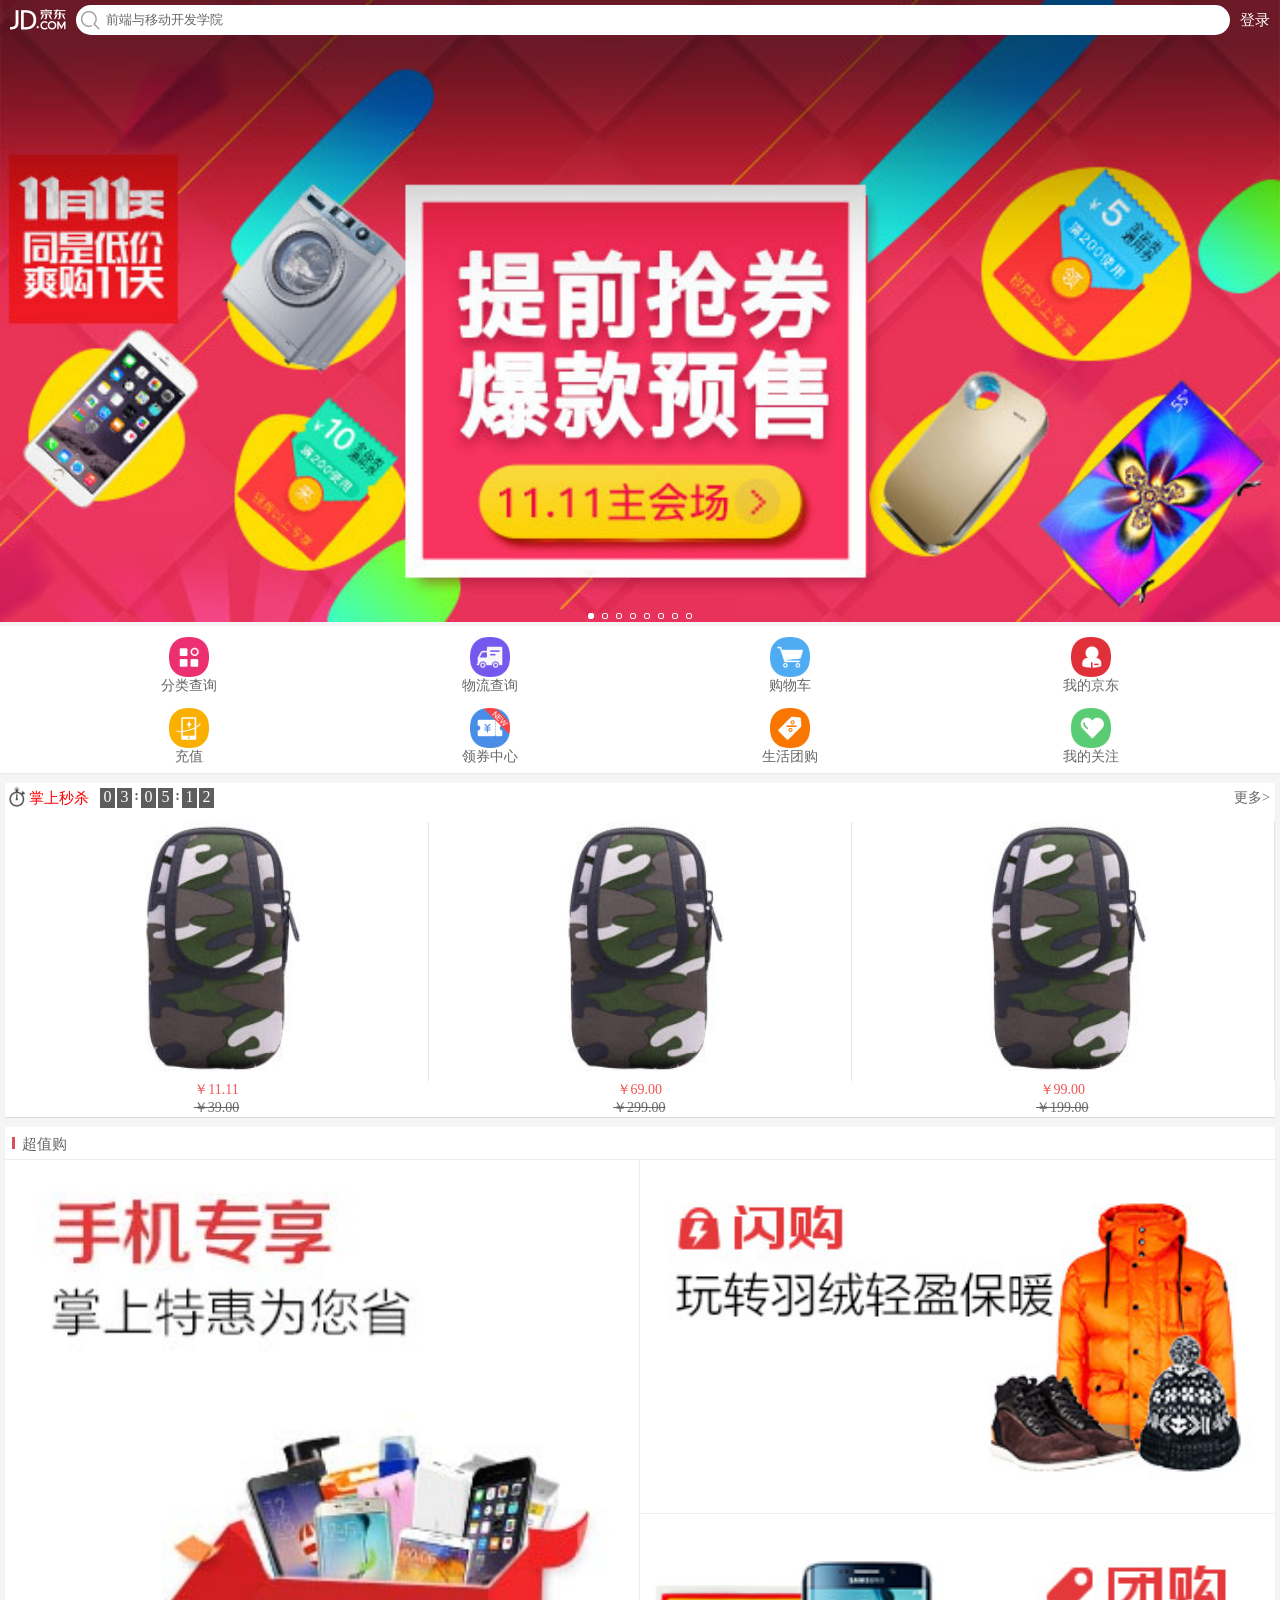
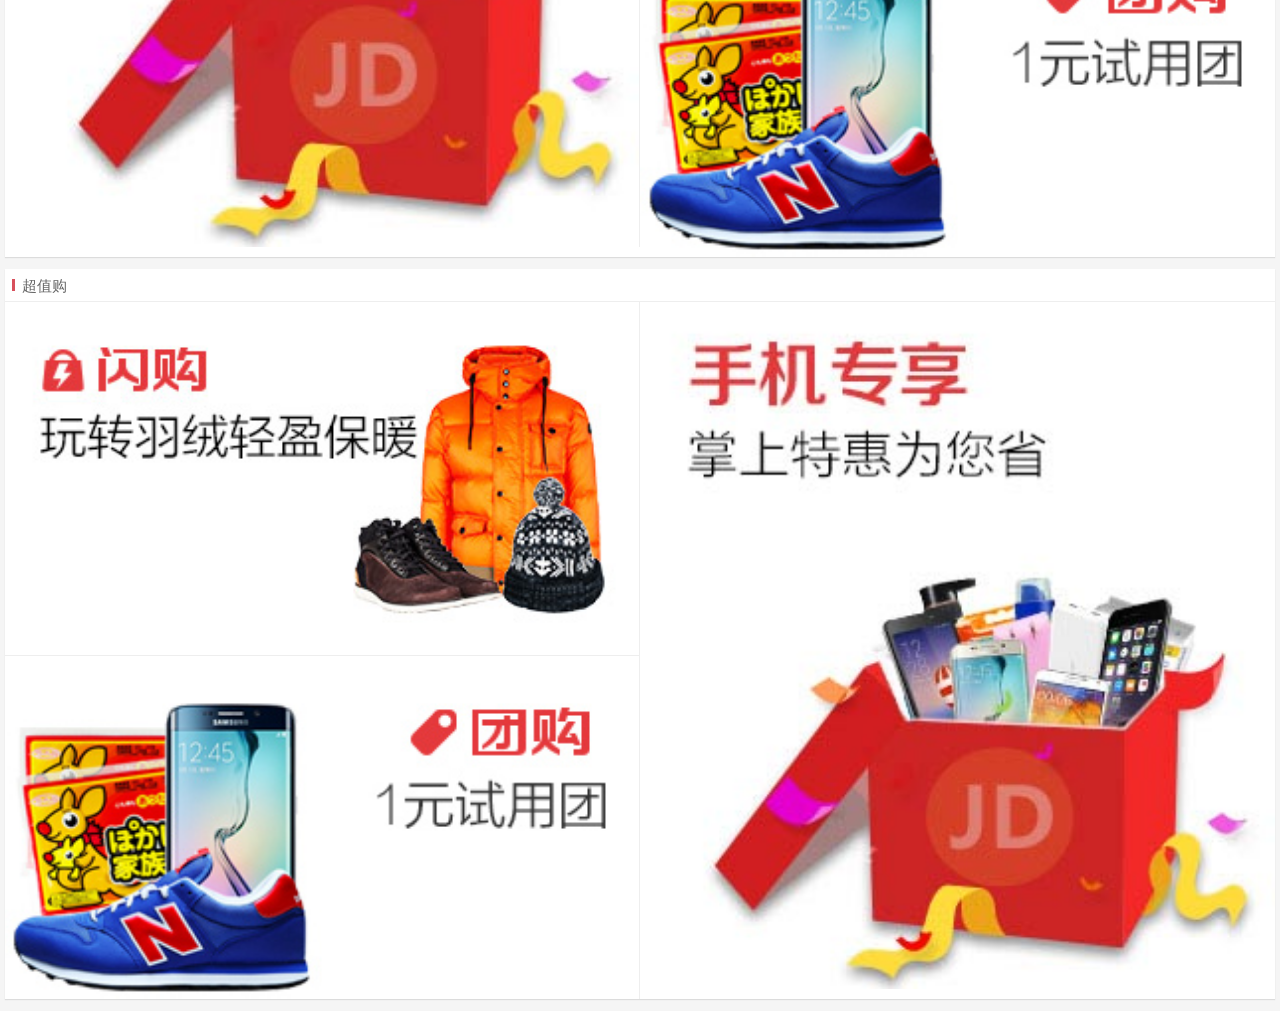
<file: index.html>
<!DOCTYPE html>
<html lang="en">
<head>
	<meta charset="UTF-8">
	<meta name="viewport" content="width=device-width,initial-scale=1.0,user-scalable=0">
	<title>专业网上购物平台品质保障-京东商城</title>
	<link rel="stylesheet" href="./css/index.css">
</head>
<body>
<!-- 页面导航搜索 -->
<div id="search">
	<div id="bg"></div>
	<div class="logo">
		<span></span>
	</div>
	<div class='search'>
		<div class="search-input">
			<div class="search-icon"></div>
			<div class="search-text">前端与移动开发学院</div>
		</div>
	</div>
	<div class="login">
		<span>登录</span>
	</div>
</div>
<!-- 轮播图 -->
<div id="view">
	<header class="touchimg">
		<ul id="oUl">
			<li></li>
			<li></li>
			<li></li>
			<li></li>
			<li></li>
			<li></li>
			<li></li>
			<li></li>
			<li></li>
			<li></li>
		</ul>
		<div id="point">
			<span class="current"></span>
			<span></span>
			<span></span>
			<span></span>
			<span></span>
			<span></span>
			<span></span>
			<span></span>
		</div>
	</header>
</div>
<!-- 导航 -->
<nav id="nav">
	<span>
		<a href="list.html">
			<img src="./img/nav0.png" alt="">
			<h2>分类查询</h2>
		</a>
	</span>
	<span>
		<img src="./img/nav1.png" alt="">
		<h2>物流查询</h2>
	</span>
	<span>
		<a href="buy.html">
			<img src="./img/nav2.png" alt="">
			<h2>购物车</h2>
		</a>
	</span>
	<span>
		<img src="./img/nav3.png" alt="">
		<h2>我的京东</h2>
	</span>
	<span>
		<img src="./img/nav4.png" alt="">
		<h2>充值</h2>
	</span>
	<span>
		<img src="./img/nav5.png" alt="">
		<h2>领券中心</h2>
	</span>
	<span>
		<img src="./img/nav6.png" alt="">
		<h2>生活团购</h2>
	</span>
	<span>
		<img src="./img/nav7.png" alt="">
		<h2>我的关注</h2>
	</span>
</nav>
<!-- 秒杀 -->
<div id="centent">
	<div class="centent-top">
		<span></span>
		<h2>掌上秒杀</h2>
		<div class="centent-time">
			<span class="time-text">0</span>
			<span class="time-text">0</span>
			<span>:</span>
			<span class="time-text">0</span>
			<span class="time-text">0</span>
			<span>:</span>
			<span class="time-text">0</span>
			<span class="time-text">0</span>
		</div>
		<div class="centent-more">
			更多>
		</div>
	</div>
	<ul class="centent-bottom">
		<li>
			<a href="select.html">
				<img src="./img/seckill_1.jpg" alt="">
			</a>
			<span class="seckill-now">￥11.11</span>
			<span class="seckill-old">￥39.00</span>
		</li>
		<li>
			<a href="select.html">
				<img src="./img/seckill_1.jpg" alt="">
			</a>
			<span class="seckill-now">￥69.00</span>
			<span class="seckill-old">￥299.00</span>
		</li>
		<li>
			<a href="select.html">
				<img src="./img/seckill_1.jpg" alt="">
			</a>
			<span class="seckill-now">￥99.00</span>
			<span class="seckill-old">￥199.00</span>
		</li>
	</ul>
</div>
<!-- 产品展示 -->
<div id="floor-1" class="floor">
	<div class="floor-title">超值购</div>
	<div class="floor-product">
		<div class="floor-product-list floor-left">
			<a href="select.html">
				<img src="./img/cp1.jpg" alt="">
			</a>
		</div>
		<div class="floor-product-list">
			<a href="select.html">
				<img src="./img/cp2.jpg" alt="">
			</a>
			<a href="select.html">
				<img src="./img/cp3.jpg" alt="">
			</a>
		</div>
	</div>
</div>
<div id="floor-1" class="floor">
	<div class="floor-title">超值购</div>
	<div class="floor-product">
		<div class="floor-product-list floor-left">
			<a href="select.html">
				<img src="./img/cp2.jpg" alt="">
			</a>
			<a href="select.html">
				<img src="./img/cp3.jpg" alt="">
			</a>
		</div>
		<div class="floor-product-list">
			<a href="select.html">
				<img src="./img/cp1.jpg" alt="">
			</a>
		</div>
	</div>
</div>
<script src="./js/index.js"></script>
</body>
</html>
</file>
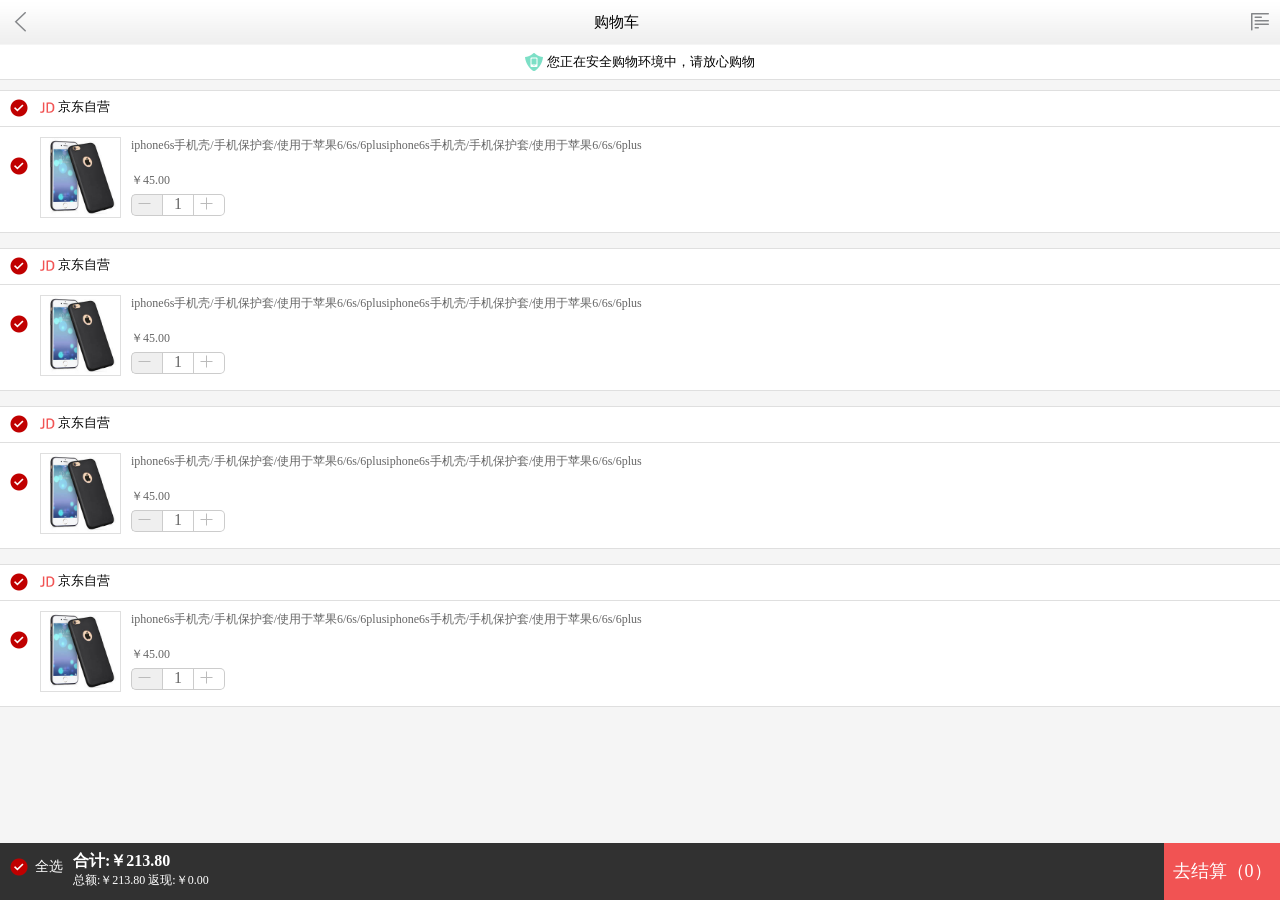
<file: buy.html>
<!DOCTYPE html>
<html lang="en">
<head>
	<meta charset="UTF-8">
	<meta name="viewport" content="width=device-width,initial-scale=1.0,user-scalable=0">
	<title>专业网上购物平台品质保障-京东商城</title>
	<link rel="stylesheet" href="./css/buy.css">
</head>
<body>
<!-- 头部 -->
<header id="header">
	<div class="header-left">
		<a href="index.html">
			<span></span>
		</a>
	</div>
	<div class="header-center">
		<span>购物车</span>
	</div>
	<div class="header-right">
		<span></span>
	</div>
</header>
<!-- 安全 -->
<div id="anquan">
	<div class="anquan-warp">
		<em></em>
		<span>您正在安全购物环境中，请放心购物</span>
	</div>
</div>
<!-- 产品列表 -->
<div id="pro">
	<div class="pro-warp">
		<!-- 列表容器内部 -->
		<div class="pro-title">
			<div class="pro-title-check"></div>
			<div class="pro-title-name">
				<img src="./img/buy-logo.png" alt="">
				<span>京东自营</span>
			</div>
		</div>
		<div class="pro-body">
			<div class="pro-body-check"></div>
			<div class="pro-body-des">
				<a href="detail.html">
					<img src="./img/buy-pro1.jpg" alt="">
				</a>
				<div class="pro-body-des-text">
					<span>iphone6s手机壳/手机保护套/使用于苹果6/6s/6plusiphone6s手机壳/手机保护套/使用于苹果6/6s/6plus</span>
					<b>￥45.00</b>
					<div class="pro-body-des-con">
						<span id="jian1" class="jian">
							<a></a>
						</span>
						<span id="shu" class="shu">1</span>
						<span id="jia" class="jia">
							<a></a>
						</span>
					</div>
				</div>
			</div>
		</div>
	</div>
	<div class="pro-warp">
		<div class="pro-title">
			<div class="pro-title-check"></div>
			<div class="pro-title-name">
				<img src="./img/buy-logo.png" alt="">
				<span>京东自营</span>
			</div>
		</div>
		<div class="pro-body">
			<div class="pro-body-check"></div>
			<div class="pro-body-des">
				<a href="detail.html">
					<img src="./img/buy-pro1.jpg" alt="">
				</a>
				<div class="pro-body-des-text">
					<span>iphone6s手机壳/手机保护套/使用于苹果6/6s/6plusiphone6s手机壳/手机保护套/使用于苹果6/6s/6plus</span>
					<b>￥45.00</b>
					<div class="pro-body-des-con">
						<span id="jian1" class="jian">
							<a></a>
						</span>
						<span id="shu" class="shu">1</span>
						<span id="jia" class="jia">
							<a></a>
						</span>
					</div>
				</div>
			</div>
		</div>
	</div>
	<div class="pro-warp">
		<div class="pro-title">
			<div class="pro-title-check"></div>
			<div class="pro-title-name">
				<img src="./img/buy-logo.png" alt="">
				<span>京东自营</span>
			</div>
		</div>
		<div class="pro-body">
			<div class="pro-body-check"></div>
			<div class="pro-body-des">
				<a href="detail.html">
					<img src="./img/buy-pro1.jpg" alt="">
				</a>
				<div class="pro-body-des-text">
					<span>iphone6s手机壳/手机保护套/使用于苹果6/6s/6plusiphone6s手机壳/手机保护套/使用于苹果6/6s/6plus</span>
					<b>￥45.00</b>
					<div class="pro-body-des-con">
						<span id="jian1" class="jian">
							<a></a>
						</span>
						<span id="shu" class="shu">1</span>
						<span id="jia" class="jia">
							<a></a>
						</span>
					</div>
				</div>
			</div>
		</div>
	</div>
	<div class="pro-warp">
		<div class="pro-title">
			<div class="pro-title-check"></div>
			<div class="pro-title-name">
				<img src="./img/buy-logo.png" alt="">
				<span>京东自营</span>
			</div>
		</div>
		<div class="pro-body">
			<div class="pro-body-check"></div>
			<div class="pro-body-des">
				<a href="detail.html">
					<img src="./img/buy-pro1.jpg" alt="">
				</a>
				<div class="pro-body-des-text">
					<span>iphone6s手机壳/手机保护套/使用于苹果6/6s/6plusiphone6s手机壳/手机保护套/使用于苹果6/6s/6plus</span>
					<b>￥45.00</b>
					<div class="pro-body-des-con">
						<span id="jian1" class="jian">
							<a></a>
						</span>
						<span id="shu" class="shu">1</span>
						<span id="jia" class="jia">
							<a></a>
						</span>
					</div>
				</div>
			</div>
		</div>
	</div>
</div>
<!-- 固定底边栏 -->
<footer id="foot">
	<div class="footLeft">
		<div class="checkall"></div>
		<div class="checktext">全选</div>
		<div class="foot-info">
			<strong>合计:￥213.80</strong>
			<span>总额:￥213.80 返现:￥0.00</span>
		</div>
	</div>
	<div class="footRight">
		去结算（0）
	</div>
</footer>
<script src="./js/buy.js"></script>
</body>
</html>
</file>
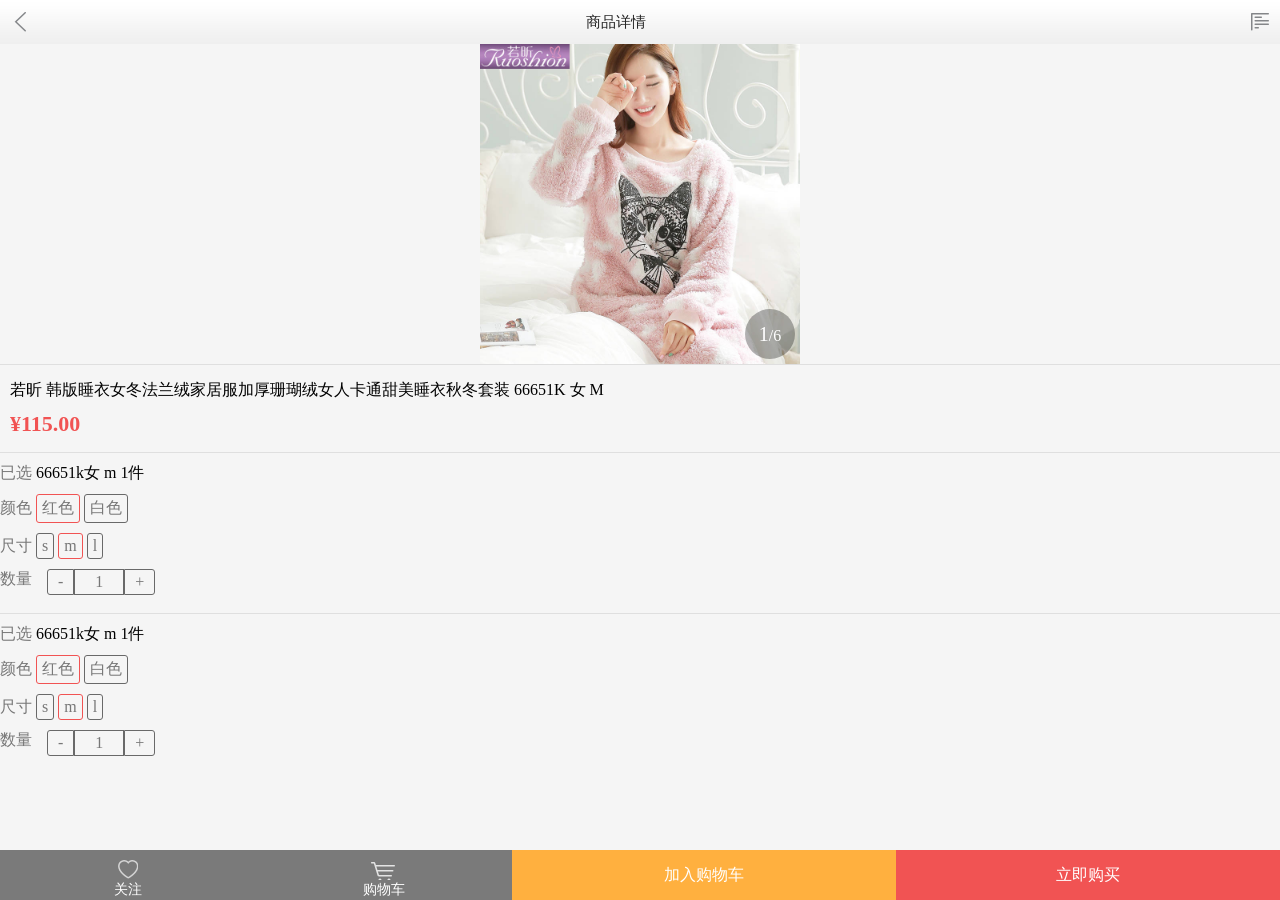
<file: detail.html>
<!DOCTYPE html>
<html lang="en">
<head>
	<meta charset="UTF-8">
	<meta name="viewport" content="width=device-width,initial-scale=1.0,user-scalable=0">
	<title>专业网上购物平台品质保障-京东商城</title>
	<link rel="stylesheet" href="./css/detail.css">
</head>
<body>
<!-- 头部 -->
<header id="header">
	<div class="header-left">
		<a href="index.html">
			<span></span>
		</a>
	</div>
	<div class="header-center">
		<span>商品详情</span>
	</div>
	<div class="header-right">
		<span></span>
	</div>
</header>
<!-- 产品展示图 -->
<div id="view">
	<div class="viewWarp">
		<ul>
			<li>
				<img src="./img/detail01.jpg" alt="">
			</li>
		</ul>
		<div class="viewText"><span>1</span>/6</div>
	</div>
</div>
<!-- 产品选项 -->
<div id="des">
	<div class="desText">若昕 韩版睡衣女冬法兰绒家居服加厚珊瑚绒女人卡通甜美睡衣秋冬套装 66651K 女 M  </div>
	<div class="desNumber">¥115.00</div>
</div>
<div id="list">
	<div class="yixuan">
		<span>已选</span>
		66651k女 m 1件
	</div>
	<div class="yanse">
		<span>颜色</span>
		<span class="listBox listCurrent">红色</span>
		<span class="listBox">白色</span>
	</div>
	<div class="chicun">
		<span>尺寸</span>
		<span class="listBox">s</span>
		<span class="listBox listCurrent">m</span>
		<span class="listBox">l</span>
	</div>
	<div class="shuliang">
		<span>数量</span>
		<span class="listLeft">-</span>
		<span class="listNum">1</span>
		<span class="listRight">+</span>
	</div>
</div>
<div id="list">
	<div class="yixuan">
		<span>已选</span>
		66651k女 m 1件
	</div>
	<div class="yanse">
		<span>颜色</span>
		<span class="listBox listCurrent">红色</span>
		<span class="listBox">白色</span>
	</div>
	<div class="chicun">
		<span>尺寸</span>
		<span class="listBox">s</span>
		<span class="listBox listCurrent">m</span>
		<span class="listBox">l</span>
	</div>
	<div class="shuliang">
		<span>数量</span>
		<span class="listLeft">-</span>
		<span class="listNum">1</span>
		<span class="listRight">+</span>
	</div>
</div>
<!-- 固定底边栏 -->
<div id="buy">
	<div class="buyLeft">
		<div class="guanzhu">
			<span></span>
			<strong>关注</strong>
		</div>
		<div class="gouwuche">
			<span></span>
			<strong>购物车</strong>
		</div>
	</div>
	<div class="buyCenter">加入购物车</div>
	<div class="buyRight">立即购买</div>
</div>
</body>
</html>
</file>
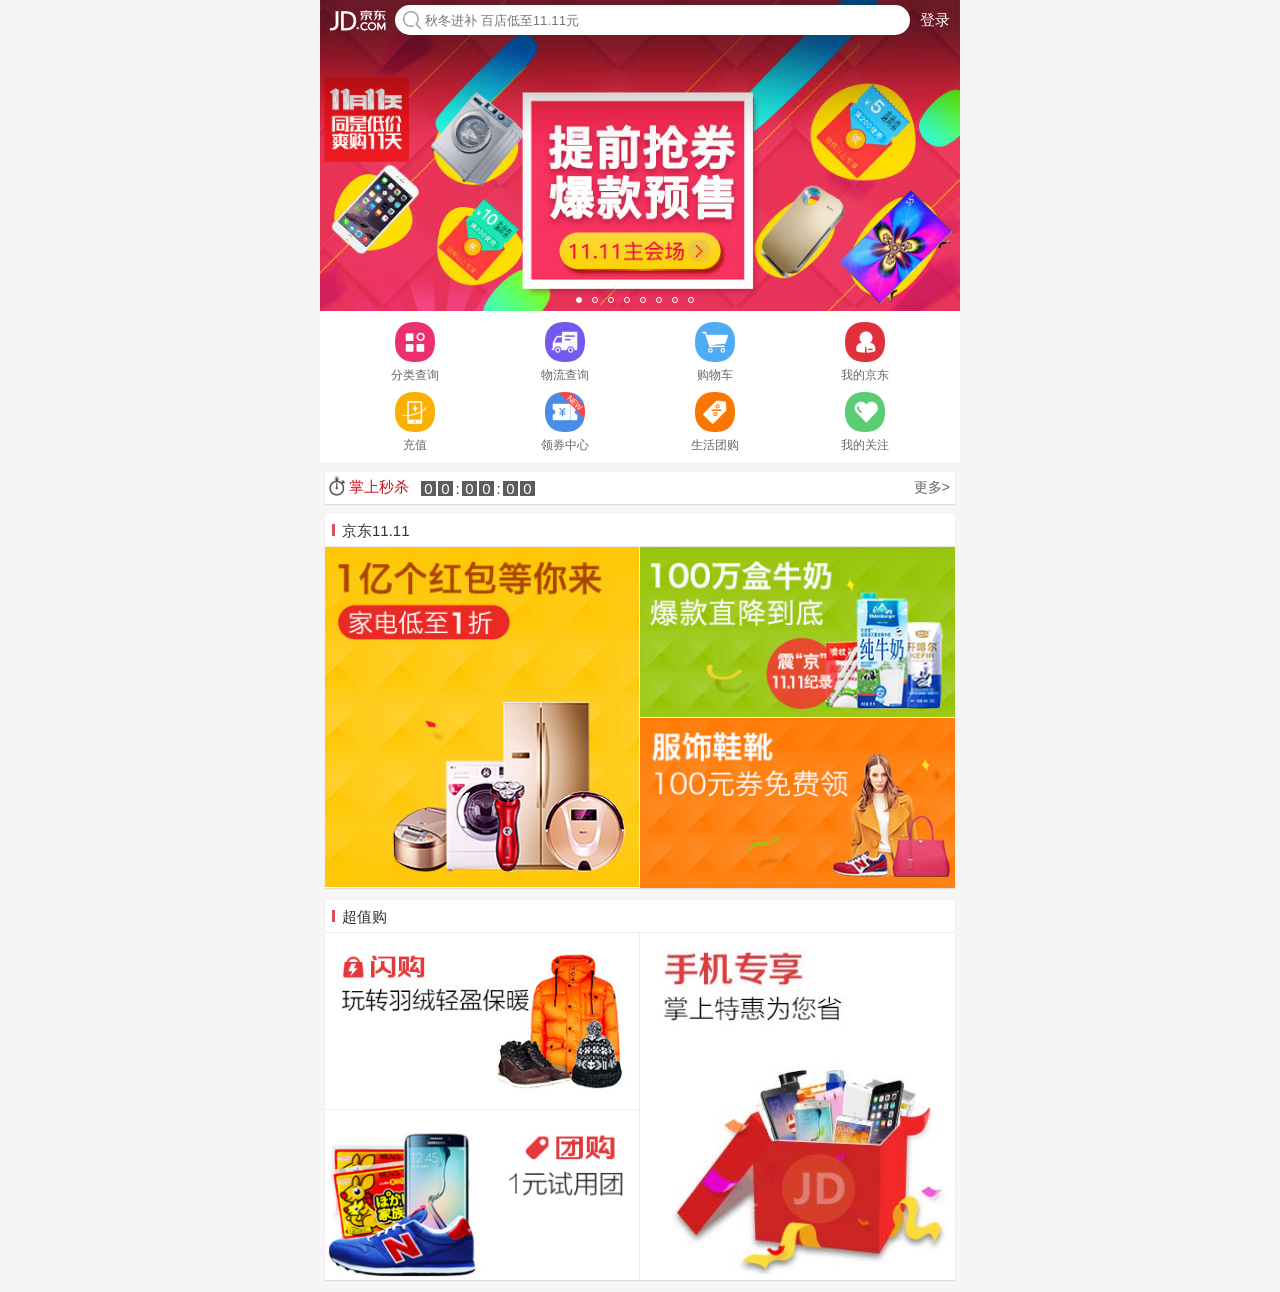
<file: index2.html>
<!DOCTYPE html>
<html lang="en">
<head>
	<meta charset="UTF-8">
	<meta name="viewport" content="width=device-width,initial-scale=1.0,user-scalable=0">
	<title>专业网上购物平台品质保障-京东商城</title>
	<link rel="stylesheet" href="./css/base.css">
	<link rel="stylesheet" href="./css/index2.css">
</head>
<body>
	<div class="jd_layout">
		<!-- 页面导航搜索 -->
		<header class="jd_topBar">
			<div class="jd_topBar_box">
				<a href="#" class="jd_topBar_box_logo"></a>
				<form class="jd_topBar_box_form">
					<span class="jd_topBar_box_form_icon"></span>
					<input type="search" class="jd_topBar_box_form_search" placeholder="秋冬进补 百店低至11.11元">
				</form>
				<a href="#" class="jd_topBar_box_login">登录</a>
			</div>
		</header>
		<!-- 轮播图 -->
		<div class="jd_banner">
			<ul class="jd_banner_image clearfix">
				<li><img src="img/l1.jpg"></li>
				<li><img src="img/l2.jpg"></li>
				<li><img src="img/l3.jpg"></li>
				<li><img src="img/l4.jpg"></li>
				<li><img src="img/l5.jpg"></li>
				<li><img src="img/l6.jpg"></li>
				<li><img src="img/l7.jpg"></li>
				<li><img src="img/l8.jpg"></li>
			</ul>
			<ul class="jd_banner_point">
				<li class="now"></li>
				<li></li>
				<li></li>
				<li></li>
				<li></li>
				<li></li>
				<li></li>
				<li></li>
			</ul>
		</div>
		<!--导航栏-->
		<nav class="jd_nav">
			<ul>
				<li>
					<a href="#">
						<img  src="./img/nav0.png" alt="">
						<span>分类查询</span>
					</a>
				</li>
				<li>
					<a href="#">
						<img  src="./img/nav1.png" alt="">
						<span>物流查询</span>
					</a>
				</li>
				<li>
					<a href="#">
						<img  src="./img/nav2.png" alt="">
						<span>购物车</span>
					</a>
				</li>
				<li>
					<a href="#">
						<img  src="./img/nav3.png" alt="">
						<span>我的京东</span>
					</a>
				</li>
				<li>
					<a href="#">
						<img  src="./img/nav4.png" alt="">
						<span>充值</span>
					</a>
				</li>
				<li>
					<a href="#">
						<img   src="./img/nav5.png" alt="">
						<span>领券中心</span>
					</a>
				</li>
				<li>
					<a href="#">
						<img  src="./img/nav6.png" alt="">
						<span>生活团购</span>
					</a>
				</li>
				<li>
					<a href="#">
						<img  src="./img/nav7.png" alt="">
						<span>我的关注</span>
					</a>
				</li>
			</ul>
		</nav>
		<!--秒杀-->
		<section class="jd_second_kill">
			<div class="jd_second_kill_head">
				<span class="icon"></span>
				<h2 class="tit">掌上秒杀</h2>
				<div id="downTime" class="time">
					<span class="number">0</span>
					<span class="number">0</span>
					<span class="maohao">:</span>
					<span class="number">0</span>
					<span class="number">0</span>
					<span class="maohao">:</span>
					<span class="number">0</span>
					<span class="number">0</span>
				</div>
				<div class="more">
					更多>
				</div>
			</div>
		</section>
		<!-- 产品展示 -->
		<section class="floor">
			<div class="floor-title">京东11.11</div>
			<div class="floor-product">
				<div class="floor-product-list floor-left">
					<a href="select.html">
						<img src="./img/cp4.jpg" alt="">
					</a>
				</div>
				<div class="floor-product-list">
					<a href="select.html">
						<img src="./img/cp5.jpg" alt="">
					</a>
					<a href="select.html">
						<img src="./img/cp6.jpg" alt="">
					</a>
				</div>
			</div>
		</section>
		<section class="floor">
			<div class="floor-title">超值购</div>
			<div class="floor-product">
				<div class="floor-product-list floor-left">
					<a href="select.html">
						<img src="./img/cp2.jpg" alt="">
					</a>
					<a href="select.html">
						<img src="./img/cp3.jpg" alt="">
					</a>
				</div>
				<div class="floor-product-list">
					<a href="select.html">
						<img src="./img/cp1.jpg" alt="">
					</a>
				</div>
			</div>
		</section>
	</div>
<script src="js/common.js"></script>
<script src="js/index2.js"></script>
</body>
</html>
</file>
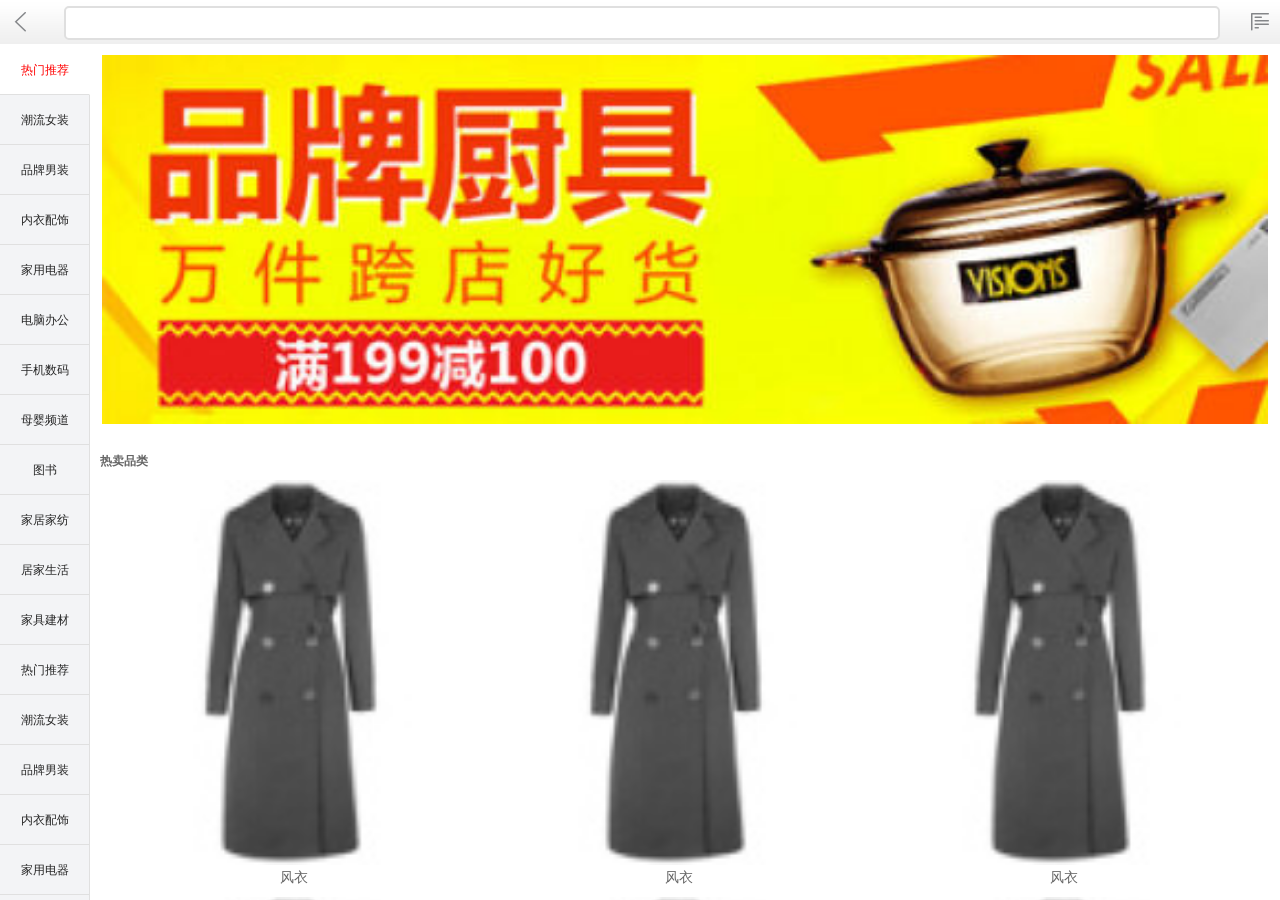
<file: list.html>
<!DOCTYPE html>
<html lang="en">
<head>
	<meta charset="UTF-8">
	<meta name="viewport" content="width=device-width,initial-scale=1.0,user-scalable=0">
	<title>专业网上购物平台品质保障-京东商城</title>
	<link rel="stylesheet" href="./css/list.css">
</head>
<body>
<!-- 头部搜索部分 -->
<header id="header">
	<div class="header-left">
		<a href="index.html">
			<span></span>
		</a>
	</div>
	<div class="header-center">
		<span></span>
	</div>
	<div class="header-right">
		<span></span>
	</div>
</header>
<!-- 左侧导航部分 -->
<nav id="nav">
	<ul>
		<li class="nav-current">热门推荐</li>
		<li class="nav-blur">潮流女装</li>
		<li class="nav-blur">品牌男装</li>
		<li class="nav-blur">内衣配饰</li>
		<li class="nav-blur">家用电器</li>
		<li class="nav-blur">电脑办公</li>
		<li class="nav-blur">手机数码</li>
		<li class="nav-blur">母婴频道</li>
		<li class="nav-blur">图书</li>
		<li class="nav-blur">家居家纺</li>
		<li class="nav-blur">居家生活</li>
		<li class="nav-blur">家具建材</li>
		<li class="nav-blur">热门推荐</li>
		<li class="nav-blur">潮流女装</li>
		<li class="nav-blur">品牌男装</li>
		<li class="nav-blur">内衣配饰</li>
		<li class="nav-blur">家用电器</li>
		<li class="nav-blur">电脑办公</li>
		<li class="nav-blur">手机数码</li>
		<li class="nav-blur">母婴频道</li>
		<li class="nav-blur">图书</li>
		<li class="nav-blur">家居家纺</li>
		<li class="nav-blur">居家生活</li>
		<li class="nav-blur">家具建材</li>
	</ul>
</nav>
<!-- 产品部分 -->
<div id="pro">
	<div class="pro-scroll">
		<div class="pro-warp">
			<!-- 产品容器内部 -->
			<div class="banner">
				<img src="./img/banner_1.jpg" alt="">
			</div>
			<div class="content">
				<div class="content-title">
					<span>热卖品类</span>
				</div>
				<div class="content-body">
					<li class="content-body-list">
						<a href="detail.html">
							<img src="./img/nv-fy.jpg" alt="">
						</a>
						<span>风衣</span>
					</li>
					<li class="content-body-list">
						<a href="detail.html">
							<img src="./img/nv-fy.jpg" alt="">
						</a>
						<span>风衣</span>
					</li>
					<li class="content-body-list">
						<a href="detail.html">
							<img src="./img/nv-fy.jpg" alt="">
						</a>
						<span>风衣</span>
					</li>
					<li class="content-body-list">
						<a href="detail.html">
							<img src="./img/nv-fy.jpg" alt="">
						</a>
						<span>风衣</span>
					</li>
					<li class="content-body-list">
						<a href="detail.html">
							<img src="./img/nv-fy.jpg" alt="">
						</a>
						<span>风衣</span>
					</li>
					<li class="content-body-list">
						<a href="detail.html">
							<img src="./img/nv-fy.jpg" alt="">
						</a>
						<span>风衣</span>
					</li>
					<li class="content-body-list">
						<a href="detail.html">
							<img src="./img/nv-fy.jpg" alt="">
						</a>
						<span>风衣</span>
					</li>
					<li class="content-body-list">
						<a href="detail.html">
							<img src="./img/nv-fy.jpg" alt="">
						</a>
						<span>风衣</span>
					</li>
					<li class="content-body-list">
						<a href="detail.html">
							<img src="./img/nv-fy.jpg" alt="">
						</a>
						<span>风衣</span>
					</li>
				</div>
				<div class="content-title">
					<span>热卖品类</span>
				</div>
				<div class="content-body">
					<li class="content-body-list">
						<a href="detail.html">
							<img src="./img/nv-fy.jpg" alt="">
						</a>
						<span>风衣</span>
					</li>
					<li class="content-body-list">
						<a href="detail.html">
							<img src="./img/nv-fy.jpg" alt="">
						</a>
						<span>风衣</span>
					</li>
					<li class="content-body-list">
						<a href="detail.html">
							<img src="./img/nv-fy.jpg" alt="">
						</a>
						<span>风衣</span>
					</li>
					<li class="content-body-list">
						<a href="detail.html">
							<img src="./img/nv-fy.jpg" alt="">
						</a>
						<span>风衣</span>
					</li>
					<li class="content-body-list">
						<a href="detail.html">
							<img src="./img/nv-fy.jpg" alt="">
						</a>
						<span>风衣</span>
					</li>
					<li class="content-body-list">
						<a href="detail.html">
							<img src="./img/nv-fy.jpg" alt="">
						</a>
						<span>风衣</span>
					</li>
					<li class="content-body-list">
						<a href="detail.html">
							<img src="./img/nv-fy.jpg" alt="">
						</a>
						<span>风衣</span>
					</li>
					<li class="content-body-list">
						<a href="detail.html">
							<img src="./img/nv-fy.jpg" alt="">
						</a>
						<span>风衣</span>
					</li>
					<li class="content-body-list">
						<a href="detail.html">
							<img src="./img/nv-fy.jpg" alt="">
						</a>
						<span>风衣</span>
					</li>
				</div>
			</div>
		</div>
	</div>
</div>
<script src="./js/list.js"></script>
</body>
</html>
</file>
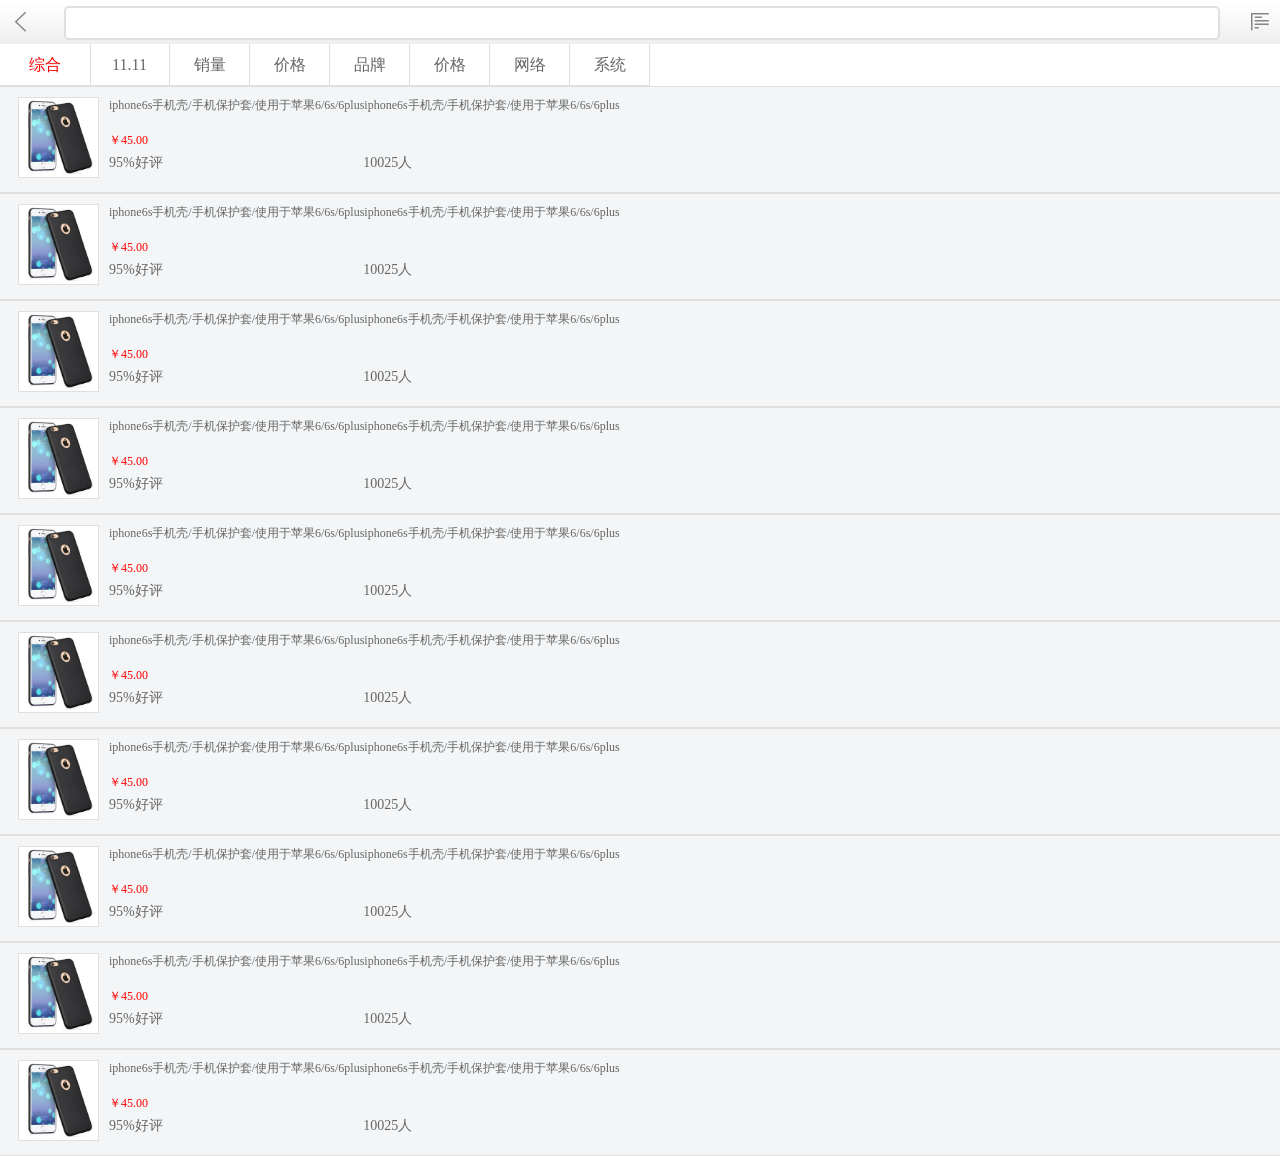
<file: select.html>
<!DOCTYPE html>
<html lang="en">
<head>
	<meta charset="UTF-8">
	<meta name="viewport" content="width=device-width,initial-scale=1.0,user-scalable=0">
	<title>专业网上购物平台品质保障-京东商城</title>
	<link rel="stylesheet" href="./css/select.css">
</head>
<body>
<!-- 头部搜索部分 -->
<header id="header">
	<div class="header-left">
		<span></span>
	</div>
	<div class="header-center">
		<span></span>
	</div>
	<div class="header-right">
		<span></span>
	</div>
</header>
<!-- 筛选导航部分 -->
<nav id="nav">
	<div class="nav-all">综合</div>
	<div class="nav-warp">
		<ul>
			<li>11.11</li>
			<li>销量</li>
			<li>价格</li>
			<li>品牌</li>
			<li>价格</li>
			<li>网络</li>
			<li>系统</li>
		</ul>
	</div>
</nav>
<!-- 产品部分 -->
<div class="pro">
	<div class="pro-warp">
		<div class="pro-body">
			<div class="pro-body-des">
				<a href="detail.html">
					<img src="./img/buy-pro1.jpg" alt="">
				</a>
				<div class="pro-body-des-text">
					<span>iphone6s手机壳/手机保护套/使用于苹果6/6s/6plusiphone6s手机壳/手机保护套/使用于苹果6/6s/6plus</span>
					<b>￥45.00</b>
					<div class="pro-body-des-con">
						<span>95%好评</span>
						<span>10025人</span>
					</div>
				</div>
			</div>
		</div>
	</div>
</div>
<div class="pro">
	<div class="pro-warp">
		<div class="pro-body">
			<div class="pro-body-des">
				<a href="detail.html">
					<img src="./img/buy-pro1.jpg" alt="">
				</a>
				<div class="pro-body-des-text">
					<span>iphone6s手机壳/手机保护套/使用于苹果6/6s/6plusiphone6s手机壳/手机保护套/使用于苹果6/6s/6plus</span>
					<b>￥45.00</b>
					<div class="pro-body-des-con">
						<span>95%好评</span>
						<span>10025人</span>
					</div>
				</div>
			</div>
		</div>
	</div>
</div>
<div class="pro">
	<div class="pro-warp">
		<div class="pro-body">
			<div class="pro-body-des">
				<a href="detail.html">
					<img src="./img/buy-pro1.jpg" alt="">
				</a>
				<div class="pro-body-des-text">
					<span>iphone6s手机壳/手机保护套/使用于苹果6/6s/6plusiphone6s手机壳/手机保护套/使用于苹果6/6s/6plus</span>
					<b>￥45.00</b>
					<div class="pro-body-des-con">
						<span>95%好评</span>
						<span>10025人</span>
					</div>
				</div>
			</div>
		</div>
	</div>
</div>
<div class="pro">
	<div class="pro-warp">
		<div class="pro-body">
			<div class="pro-body-des">
				<a href="detail.html">
					<img src="./img/buy-pro1.jpg" alt="">
				</a>
				<div class="pro-body-des-text">
					<span>iphone6s手机壳/手机保护套/使用于苹果6/6s/6plusiphone6s手机壳/手机保护套/使用于苹果6/6s/6plus</span>
					<b>￥45.00</b>
					<div class="pro-body-des-con">
						<span>95%好评</span>
						<span>10025人</span>
					</div>
				</div>
			</div>
		</div>
	</div>
</div>
<div class="pro">
	<div class="pro-warp">
		<div class="pro-body">
			<div class="pro-body-des">
				<a href="detail.html">
					<img src="./img/buy-pro1.jpg" alt="">
				</a>
				<div class="pro-body-des-text">
					<span>iphone6s手机壳/手机保护套/使用于苹果6/6s/6plusiphone6s手机壳/手机保护套/使用于苹果6/6s/6plus</span>
					<b>￥45.00</b>
					<div class="pro-body-des-con">
						<span>95%好评</span>
						<span>10025人</span>
					</div>
				</div>
			</div>
		</div>
	</div>
</div>
<div class="pro">
	<div class="pro-warp">
		<div class="pro-body">
			<div class="pro-body-des">
				<a href="detail.html">
					<img src="./img/buy-pro1.jpg" alt="">
				</a>
				<div class="pro-body-des-text">
					<span>iphone6s手机壳/手机保护套/使用于苹果6/6s/6plusiphone6s手机壳/手机保护套/使用于苹果6/6s/6plus</span>
					<b>￥45.00</b>
					<div class="pro-body-des-con">
						<span>95%好评</span>
						<span>10025人</span>
					</div>
				</div>
			</div>
		</div>
	</div>
</div>
<div class="pro">
	<div class="pro-warp">
		<div class="pro-body">
			<div class="pro-body-des">
				<a href="detail.html">
					<img src="./img/buy-pro1.jpg" alt="">
				</a>
				<div class="pro-body-des-text">
					<span>iphone6s手机壳/手机保护套/使用于苹果6/6s/6plusiphone6s手机壳/手机保护套/使用于苹果6/6s/6plus</span>
					<b>￥45.00</b>
					<div class="pro-body-des-con">
						<span>95%好评</span>
						<span>10025人</span>
					</div>
				</div>
			</div>
		</div>
	</div>
</div>
<div class="pro">
	<div class="pro-warp">
		<div class="pro-body">
			<div class="pro-body-des">
				<a href="detail.html">
					<img src="./img/buy-pro1.jpg" alt="">
				</a>
				<div class="pro-body-des-text">
					<span>iphone6s手机壳/手机保护套/使用于苹果6/6s/6plusiphone6s手机壳/手机保护套/使用于苹果6/6s/6plus</span>
					<b>￥45.00</b>
					<div class="pro-body-des-con">
						<span>95%好评</span>
						<span>10025人</span>
					</div>
				</div>
			</div>
		</div>
	</div>
</div>
<div class="pro">
	<div class="pro-warp">
		<div class="pro-body">
			<div class="pro-body-des">
				<a href="detail.html">
					<img src="./img/buy-pro1.jpg" alt="">
				</a>
				<div class="pro-body-des-text">
					<span>iphone6s手机壳/手机保护套/使用于苹果6/6s/6plusiphone6s手机壳/手机保护套/使用于苹果6/6s/6plus</span>
					<b>￥45.00</b>
					<div class="pro-body-des-con">
						<span>95%好评</span>
						<span>10025人</span>
					</div>
				</div>
			</div>
		</div>
	</div>
</div>
<div class="pro">
	<div class="pro-warp">
		<div class="pro-body">
			<div class="pro-body-des">
				<a href="detail.html">
					<img src="./img/buy-pro1.jpg" alt="">
				</a>
				<div class="pro-body-des-text">
					<span>iphone6s手机壳/手机保护套/使用于苹果6/6s/6plusiphone6s手机壳/手机保护套/使用于苹果6/6s/6plus</span>
					<b>￥45.00</b>
					<div class="pro-body-des-con">
						<span>95%好评</span>
						<span>10025人</span>
					</div>
				</div>
			</div>
		</div>
	</div>
</div>
</body>
</html>
</file>
<file: css/index.css>
body,div,ul,li,h1,h2,h3,img,a{
	font-family:'微软雅黑';
	font-size:16px;
	padding:0;
	margin:0;
	border:0;
	list-style:none;
	color:#666;
	font-weight:300;
}
a{
	display:block;
	text-decoration:none;
}
body{
	background-color:#f5f5f5;
}
#search{
	width:100%;
	height:40px;
	position:fixed;
	z-index:30;
}
#bg{
	width:100%;
	height:40px;
	background-color:#c91523;
	opacity:0;
	position:absolute;
}
.logo{
	position:absolute;
	width:56px;
	height:40px;
	left:10px;
}
.logo span{
	display:block;
	width:56px;
	height:32px;
	margin-top:8px;
	background-image:url(../img/sprites.png);
	background-size:200px 200px;
	background-position:0 -108px;
}
.search{
	position:absolute;
	left:76px;
	right:50px;
	height:40px;
}
.search-input{
	width:auto;
	height:30px;
	margin-top:5px;
	background-color:#fff;
	border-radius:15px;
	overflow:hidden;
}
.search-icon{
	width:20px;
	height:20px;
	background-image:url(../img/sprites.png);
	background-size:200px 200px;
	background-position:-60px -109px;
	margin:5px 0 0 5px;
	float:left;
}
.search-text{
	width:auto;
	height:30px;
	line-height:30px;
	color:#666;
	float:left;
	font-size:13px;
	margin-left:5px;
}
.login{
	position:absolute;
	width:30px;
	height:40px;
	right:10px;
	font-size:15px;
	line-height:40px;
	color:#fff;
}

#view{
	width:100%;
}
.touchimg{
	width:100%;
	overflow:hidden;
	position:relative;
}
.touchimg ul{
	width:1000%;
	transform:translate(-10%,0);
}
.touchimg ul li{
	width:10%;
	float:left;
}
#point{
	width:112px;
	height:8px;
	position:absolute;
	left:50%;
	bottom:5px;
	margin-left:-56px;
}
#point span{
	display:block;
	float:left;
	width:4px;
	height:4px;
	border:1px solid #fff;
	margin:0 4px;
	border-radius:2px;
}
.current{
	background-color:#fff;
}
#nav{
	height:147px;
	width:94%;
	padding:0 3%;
	background-color:#fff;
	overflow:hidden;
	box-shadow:0 1px 1px #ebebeb;
}
#nav span{
	display:block;
	float:left;
	width:25%;
	height:60px;
	margin-top:11px;
}
#nav span img{
	display:block;
	width:40px;
	height:40px;
	margin:0px auto;
}
#nav span h2{
	font-size:14px;
	font-weight:300;
	text-align:center;
}
#centent{
	margin:10px 5px;
	background-color:#fff;
	box-shadow:0 1px 1px #dcdcdc;
}
.centent-top{
	height:32px;
	overflow:hidden;
}
.centent-top span{
	display:block;
	width:16px;
	height:20px;
	margin:4px 4px 0 4px;
	background-image:url(../img/seckill-icon.png);
	background-size:16px 20px;
	float:left;
}
.centent-top h2{
	float:left;
	font-size:15px;
	color:#f00;
	line-height:30px;
	margin-right:10px;
}
.centent-time span{
	background-image:none;
	margin:5px 1px;
	width:5px;
	color:#5d5d5d;
	font-size:14px;
	font-weight:700;
	text-align:center;
}
.centent-top .time-text{
	color:#fff;
	font-size:16px;
	width:15px;
	font-weight:300;
	background-color:#5d5d5d;
}
.centent-more{
	float:right;
	line-height:30px;
	margin-right:5px;
	font-size:14px;
}
.centent-bottom{
	padding-top:7px;
	overflow:hidden;
}
.centent-bottom li{
	width:33.3%;
	float:left;
}

.centent-bottom li img{
	display:block;
	border-right:1px solid #e6e6e6;
	width:60%;
	padding:0 20% 5px;
}
.centent-bottom li span{
	display:block;
	text-align:center;
	font-size:14px;
}
.seckill-now{
	color:#f15353;
}
.seckill-old{
	text-decoration:line-through;
}
.floor{
	margin:0 5px 12px;
	background-color:#fff;
	box-shadow:0 1px 1px #dcdcdc;
	overflow:hidden;
}
.floor-title{
	font-size:15px;
	padding-top:8px;
	padding-left:7px;
	padding-bottom:5px;
}
.floor-title:before{
	display:inline-block;
	content:'';
	width:3px;
	height:12px;
	background-color:#d8505c;
	margin:1px 7px 0 0;
}
.floor-product{
	width:100%;
}
.floor-product-list{
	width:50%;
	overflow:hidden;
	float:left;
}
.floor-product-list img{
	width:100%;
	display:block;
	border-top:1px solid #eee;
}
.floor-left{
	border-right:1px solid #eee;
	margin-left:-1px;
}
</file>
<file: css/buy.css>
body,div,ul,li,h1,h2,h3,img,a{
	font-family:'PingHei';
	font-size:16px;
	padding:0;
	margin:0;
	border:0;
	list-style:none;
	color:#666;
	font-weight:300;
}
a,span{
	display:block;
	text-decoration:none;
}
body{
	background-color:#f5f5f5;
}
#header{
	display:block;
	background-color: #333;
	background-image:url(../img/header-bg.png);
	background-size:100% 44px;
	width:100%;
	height:44px;
	overflow:hidden;
}
.header-left{
	width:40px;
	height:44px;
	position:absolute;
}
.header-left span{
	width:20px;
	height:20px;
	margin:12px 0 0 10px;
	background-size:200px 200px;
	background-position:-20px 0;
	background-image:url(../img/sprites.png);
}
.header-center{
	height:44px;
	position:absolute;
	left:40px;
	right:40px;
}
.header-center span{
	width:96%;
	height:30px;
	color:#000;
	text-align:center;
	line-height:44px;
	font-size:15px;
	font-family:'PingHei';
}
.header-right{
	width:40px;
	height:44px;
	position:absolute;
	right:0;
}
.header-right span{
	width:20px;
	height:20px;
	margin:12px 0 0 10px;
	background-size:200px 200px;
	background-position:-60px 0;
	background-image:url(../img/sprites.png);
}
#anquan{
	width:100%;
	height:34px;
	background-color:#fff;
	margin-top:1px;
	border-bottom:1px solid #dfdfdf;
	overflow:hidden;
	margin-bottom:10px;
}
.anquan-warp{
	text-align:center;
}
.anquan-warp em{
	vertical-align: middle;
	display:inline-block;
	width:18px;
	height:18px;
	background-image:url(../img/safe_icon.png);
	background-size:18px 18px;
}
.anquan-warp span{
	vertical-align: middle;
	display:inline-block;
	font-size: 13px;
	color:#000;
	line-height:34px;
}
#pro{
	width:100%;
	overflow:hidden;
}
.pro-warp{
	background-color:#fff;
	width:100%;
	height:141px;
	border-top:1px solid #dfdfdf;
	border-bottom:1px solid #dfdfdf;
	margin-bottom:15px;
}
.pro-title{
	width:100%;
	height:35px;
	border-bottom:1px solid #dfdfdf;
}
.pro-title div{
	float:left;
}
.pro-title-check{
	width:20px;
	height:20px;
	background-image:url(../img/shop-icon.png);
	background-size:50px 100px;
	background-position:-25px 0;
	margin:8px 0 0 10px;
}
.pro-title-name{
	font-size:13px;
	color:#000;
	line-height:30px;
}
.pro-title-name img{
	width:15px;
	margin-left:10px;
	vertical-align:middle;
	display:inline-block;
}
.pro-title-name span{
	display:inline-block;
	vertical-align:middle;
}
.pro-body{
	width:100%;
	overflow:hidden;
}
.pro-body-check{
	width:20px;
	height:20px;
	background-image:url(../img/shop-icon.png);
	background-size:50px 100px;
	background-position:-25px 0;
	float:left;
	margin-top:30px;
	margin-left:10px;
}
.pro-body-des{
	display:inline-block;
	position:absolute;
	left:30px;
	right:0;
}
.pro-body-des img{
	width:79px;
	height:79px;
	border:1px solid #dfdfdf;
	margin:10px 0 0 10px;
}
.pro-body-des-text{
	font-size:12px;
	position:absolute;
	left:101px;
	right:0;
	top:10px;
	bottom:10px;
}
.pro-body-des-text span{
	height:30px;
	overflow: hidden;
	display:-webkit-box;
	text-overflow: ellipsis;
}
.pro-body-des-text b{
	font-weight:300;
	margin-top:5px;
	display:block;
}
.pro-body-des-con{
	margin-top:5px;
}
.pro-body-des-con span{
	float:left;
}
#jian1{
	width:30px;
	height:20px;
	background-color:#efefef;
	border-radius:5px 0 0 5px;
	border-left:1px solid #ccc;
	border-top:1px solid #ccc;
	border-bottom:1px solid #ccc;
}
#jian2{
	width:30px;
	height:20px;
	background-color:#fff;
	border-radius:5px 0 0 5px;
	border-right:1px solid #ccc;
	border-top:1px solid #ccc;
	border-bottom:1px solid #ccc;
}
#shu{
	display:block;
	width:30px;
	height:20px;
	background-color:#fff;
	border:1px solid #ccc;
	text-align:center;
}
#jia{
	width:30px;
	height:20px;
	background-color:#fff;
	border-radius:0 5px 5px 0;
	border-right:1px solid #ccc;
	border-top:1px solid #ccc;
	border-bottom:1px solid #ccc;
}
#jian1 a{
	width:20px;
	height:20px;
	background-image:url(../img/shop-icon.png);
	background-size:50px 100px;
	background-position:0px 50px;
	margin:2px 0 0 6px;
}
#jian2 a{
	width:20px;
	height:20px;
	background-image:url(../img/shop-icon.png);
	background-size:50px 100px;
	background-position:0px 50px;
	margin:2px 0 0 6px;
}
#jia a{
	width:20px;
	height:20px;
	background-image:url(../img/shop-icon.png);
	background-size:50px 100px;
	background-position:-25px 50px;
	margin:2px 0 0 6px;
}
#foot{
	width:100%;
	height:57px;
	position:fixed;
	bottom:0;
	z-index:100;
}
.footLeft{
	position:absolute;
	width:100%;
	height:57px;
	background-color:rgba(0,0,0,0.8);
}
.checkall{
	width:20px;
	height:20px;
	background-image:url(../img/shop-icon.png);
	background-size:50px 100px;
	background-position:-25px 0;
	float:left;
	margin:15px 0 0 10px;
}
.foot-info{
	float:left;
	margin:8px 0 0 10px;
}
.foot-info strong{
	color:#fff;
}
.foot-info span{
	color:#fff;
	font-size:12px;
}
.checktext{
	color:#fff;
	margin:15px 0 0 5px;
	font-size:14px;
	float:left;
}
.footRight{
	width:100px;
	height:57px;
	padding:0 8px;
	background-color:#f15353;
	position:absolute;
	right:0;
	color:#fff;
	font-size:18px;
	text-align:center;
	line-height:57px;
	z-index:50;
}
</file>
<file: css/detail.css>
body,div,ul,li,h1,h2,h3,img,a{
	font-family:'PingHei';
	font-size:16px;
	padding:0;
	margin:0;
	border:0;
	list-style:none;
	color:#666;
	font-weight:300;
}
a,span{
	display:block;
	text-decoration:none;
}
body{
	background-color:#f5f5f5;
}
#header{
	display:block;
	background-color: #333;
	background-image:url(../img/header-bg.png);
	background-size:100% 44px;
	width:100%;
	height:44px;
	overflow:hidden;
}
.header-left{
	width:40px;
	height:44px;
	position:absolute;
}
.header-left span{
	width:20px;
	height:20px;
	margin:12px 0 0 10px;
	background-size:200px 200px;
	background-position:-20px 0;
	background-image:url(../img/sprites.png);
}
.header-center{
	height:44px;
	position:absolute;
	left:40px;
	right:40px;
}
.header-center span{
	width:96%;
	height:30px;
	color:#252525;
	text-align:center;
	line-height:44px;
	font-size:15px;
	font-family:'PingHei';
}
.header-right{
	width:40px;
	height:44px;
	position:absolute;
	right:0;
}
.header-right span{
	width:20px;
	height:20px;
	margin:12px 0 0 10px;
	background-size:200px 200px;
	background-position:-60px 0;
	background-image:url(../img/sprites.png);
}
#view{
	width:100%;
	height:320px;
	border-bottom:1px solid #dfdfdf;

}
.viewWarp{
	width:320px;
	height:320px;
	margin:0 auto;
	overflow:hidden;
	position:relative;
}
.viewWarp img{
	width:320px;
	height:320px;
}
.viewText{
	position:absolute;
	bottom:5px;
	right:5px;
	background-color:rgba(0,0,0,.3);
	width:50px;
	height:50px;
	text-align:center;
	color:#fff;
	line-height:50px;
	border-radius:25px;
	font-weight:500;
}
.viewText span{
	display:inline-block;
	font-size:20px;
}
#des{
	margin:15px 10px;
}
#des .desText{
	color:#000;
}
#des .desNumber{
	margin-top:10px;
	color:#F15353;
	font-weight:700;
	font-size:22px;
	font-family:'微软雅黑';
}
#list{
	width:100%;
	height:150px;
	border-top:1px solid #dfdfdf;
	padding:10px 0 0 0;

}
#list span{
	display:inline-block;
	color:#777;
	margin-bottom:10px;
}
#list div{
	color:#000;
}
.listBox{
	padding:3px 5px;
	border:1px solid #696969;
	color:#696969;
	border-radius:3px;
}
.listCurrent.listBox{
	border:1px solid #f15353;
	color:#f15353;
}
.shuliang span{
	display:block;
	float:left;
}
.listLeft{
	margin-left:15px;
	padding:3px 10px;
	border:1px solid #696969;
	color:#696969;
	border-radius:3px 0 0 3px;
}
.listNum{
	padding:3px 20px;
	border:1px solid #696969;
	color:#696969;
}
.listRight{
	padding:3px 10px;
	border:1px solid #696969;
	color:#696969;
	border-radius:0px 3px 3px 0px;
}
#buy{
	width:100%;
	height:50px;
	position:fixed;
	bottom:0;
}
.buyLeft{
	float:left;
	width:40%;
	height:50px;
	background-color:rgba(0,0,0,.5);
}
.buyCenter{
	float:left;
	width:30%;
	height:50px;
	background-color:#ffb03f;
	color:#fff;
	text-align:center;
	line-height:50px;
	font-weight:500;
	font-family:'微软雅黑';
}
.buyRight{
	float:left;
	width:30%;
	height:50px;
	background-color:#f15353;
	color:#fff;
	text-align:center;
	line-height:50px;
	font-weight:500;
	font-family:'微软雅黑';
}
.buyLeft strong{
	font-size:14px;
	color:#fff;
	font-weight:300;
}
.guanzhu{
	width:50%;
	height:50px;
	text-align:center;
	float:left;
}
.gouwuche{
	width:50%;
	height:50px;
	text-align:center;
	float:left;
}
.guanzhu span{
	width:20px;
	height:20px;
	background-image:url(../img/focus-icon.png);
	background-size:100px 100px;
	margin:10px auto 0;
}
.gouwuche span{
	width:27px;
	height:20px;
	background-image:url(../img/sprits_btm_new.png);
	background-position:0 -23px;
	background-size:50px 50px;
	margin:10px auto 0;
}
</file>
<file: css/base.css>
*{
    margin: 0;
    padding: 0;
    -webkit-tap-highlight-color: transparent;
    /*rgba(0, 0, 0, 0)*/
}
body{
    color: #333;
    font-size: 16px;
    font-family: "Microsoft YaHei", sans-serif;
}
ol,
ul{
    list-style: none;
}
a{
    text-decoration:none
}
input, textarea {
    outline: 0;
    resize: none;
    border:0;
}
.clearfix::before,
.clearfix::after {
    clear: both;
    content: ".";
    display: block;
    height: 0;
    line-height: 0;
    visibility: hidden;
}
</file>
<file: css/index2.css>
/*����ͼ*/
body{
    background: #f5f5f5;
}
.jd_layout{
    min-width: 300px;
    max-width: 640px;
    margin: 0 auto;
    position: relative;
}
/*����ͨ��*/
.jd_topBar{
    position:fixed;
    z-index: 9999;
    top: 0;
    left: 0;
    height: 40px;
    width: 100%;
    display: block;
}
.jd_topBar .jd_topBar_box{
    min-width: 300px;
    max-width: 640px;
    margin: 0 auto;
    position: relative;
    height: 40px;
    background-color:rgba(201,21,35,0);
}
.jd_topBar .jd_topBar_box .jd_topBar_box_logo{
    display:block;
    width:60px;
    height:36px;
    background-image:url(../img/sprites.png);
    background-size:200px 200px;
    background-position:0 -103px;
    float:left;
    position: absolute;
    left:10px;
    top: 4px;
}
.jd_topBar .jd_topBar_box .jd_topBar_box_form{
    width:100%;
    height: 40px;
    float: left;
    padding:0 50px 0 75px;
    box-sizing:border-box;
    position: relative;
}
.jd_topBar_box_form .jd_topBar_box_form_icon{
    background-image:url(../img/sprites.png);
    background-size:200px 200px;
    background-position: -60px -109px;
    width: 20px;
    height: 20px;
    margin-left: 8px;
    top:10px;
    display:block;
    position: absolute;
}
.jd_topBar_box_form .jd_topBar_box_form_search{
    width:100%;
    background: #fff;
    border-radius: 15px;
    height: 30px;
    margin-top: 5px;
    overflow: hidden;
    padding-left:30px;
}
.jd_topBar .jd_topBar_box .jd_topBar_box_login{
    color: white;
    font-size: 15px;
    height: 40px;
    width: 40px;
    line-height: 40px;
    float: left;
    position: absolute;
    right:10px;
    top: 0;
    text-align: right;
}

/*��ҳ�ֲ�ͼ*/
.jd_banner{
    width:100%;
    overflow: hidden;
    position: relative;
    background: #fff;
}
.jd_banner ul.jd_banner_image{
    left: 0;
    top: 0;
    width: 1000%;
    display: block;
}
.jd_banner ul.jd_banner_image li{
    width: 10%;
    display: block;
    float: left;
    box-sizing: border-box;
}
.jd_banner ul.jd_banner_image li img{
    width: 100%;
}
.jd_banner ul.jd_banner_point{
    position: absolute;
    bottom: 12px;
    left:50%;
    width: 120px;
    margin-left: -64px;
    height: 6px;
}
.jd_banner ul.jd_banner_point li{
    width: 4px;
    height: 4px;
    border: 1px solid #fff;
    border-radius: 3px;
    margin-left: 10px;
    float: left;
}
.jd_banner ul.jd_banner_point li:first-child{
    margin-left: 0;
}
.jd_banner ul.jd_banner_point li.now{
    background: #fff;
}
/*������*/
.jd_nav{
    padding: 0 3.125%;
    padding-top: 7px;
    background: #fff;
}
.jd_nav ul{
    height: 140px;
}
.jd_nav ul li{
    width: 25%;
    margin-bottom:10px;
    float: left;
    text-align: center;
}
.jd_nav ul li a{
    width: 100%;
    height:60px;
    display: block;
}
.jd_nav ul li img{
    display: inline-block;
    margin-bottom: 3px;
    width: 40px;
    height: 40px;
}
.jd_nav ul li span{
    font-size: 12px;
    height: 12px;
    line-height: 12px;
    display: block;
    color: #666;
}
/*��ɱ����*/
.jd_second_kill{
    margin:10px 5px;
    background-color:#fff;
    box-shadow:0 1px 1px #dcdcdc;
}
.jd_second_kill .jd_second_kill_head{
    height:32px;
    overflow:hidden;
}
.jd_second_kill .jd_second_kill_head .icon{
    display:block;
    width:16px;
    height:20px;
    margin:4px 4px 0 4px;
    background-image:url(../img/seckill-icon.png);
    background-size:16px 20px;
    float:left;
}
.jd_second_kill .jd_second_kill_head .tit{
    float:left;
    font-size:15px;
    color:#c91523;
    line-height:30px;
    margin-right:10px;
    font-weight:inherit;
}
.jd_second_kill .jd_second_kill_head .time{
    float: left;
    line-height:15px;
    font-size:15px;
    margin-top:9px;
}
.jd_second_kill .jd_second_kill_head .time span{
    color:#fff;
    width:15px;
    height: 15px;
    background: #5d5d5d;
    float: left;
    margin-left:2px;
    text-align: center;
}
.jd_second_kill .jd_second_kill_head .time span:nth-child(3n){
    color:#333;
    background: none;
    width:5px;
}
.jd_second_kill .jd_second_kill_head .more{
    float:right;
    line-height:30px;
    margin-right:5px;
    font-size:14px;
    color:#666;
}
/*��Ʒ*/
.floor{
    margin:0 5px 12px;
    background-color:#fff;
    box-shadow:0 1px 1px #dcdcdc;
    overflow:hidden;
}
.floor .floor-title{
    font-size:15px;
    padding-top:8px;
    padding-left:7px;
    padding-bottom:5px;
}
.floor .floor-title:before{
    display:inline-block;
    content:'';
    width:3px;
    height:12px;
    background-color:#d8505c;
    margin:1px 7px 0 0;
}
.floor .floor-product{
    width:100%;
}
.floor .floor-product-list{
    width:50%;
    overflow:hidden;
    float:left;
}
.floor .floor-product-list img{
    width:100%;
    display:block;
    border-top:1px solid #eee;
}
.floor .floor-left{
    border-right:1px solid #eee;
    margin-left:-1px;
}
</file>
<file: css/list.css>
body,div,ul,li,h1,h2,h3,img,a{
	font-family:'pinghei';
	font-size:16px;
	padding:0;
	margin:0;
	border:0;
	list-style:none;
	color:#666;
	font-weight:300;
}
a,span{
	display:block;
	text-decoration:none;
}
body{
	overflow:hidden;
}
#header{
	display:block;
	background-color: #333;
	background-image:url(../img/header-bg.png);
	background-size:100% 44px;
	width:100%;
	height:44px;
	overflow:hidden;
}
.header-left{
	width:40px;
	height:44px;
	position:absolute;
}
.header-left span{
	width:20px;
	height:20px;
	margin:12px 0 0 10px;
	background-size:200px 200px;
	background-position:-20px 0;
	background-image:url(../img/sprites.png);
}
.header-center{
	height:44px;
	position:absolute;
	left:40px;
	right:40px;
}
.header-center span{
	width:96%;
	height:30px;
	margin:6px 2%;
	background-color:#fff;
	border:2px solid #dfdfdf;
	border-radius: 5px;
}
.header-right{
	width:40px;
	height:44px;
	position:absolute;
	right:0;
}
.header-right span{
	width:20px;
	height:20px;
	margin:12px 0 0 10px;
	background-size:200px 200px;
	background-position:-60px 0;
	background-image:url(../img/sprites.png);
}
#nav{
	position:absolute;
	top:45px;
	bottom:0;
	width:90px;
	overflow:hidden;
}
#nav ul{
	display:block;
	width:100px;
	height:100%;
	overflow-x:hidden;
	overflow-y:scroll;
}
#nav ul li{
	border-bottom:1px solid #e0e0e0;
	text-align:center;
	line-height:50px;
	width:89px;
	height:49px;
	font-size:12px;
}
#nav .nav-blur{
	color:#252525;
	border-right:1px solid #e0e0e0;
	background-color:#f3f4f6;
}
#nav .nav-current{
	color:red;
	border-right:1px solid #fff;
	background-color:#fff;
}
#pro{
	position:absolute;
	left:90px;
	top:45px;
	right:0;
	bottom:0;
	overflow:hidden;
}
.pro-scroll{
	width:200%;
	height:100%;
	overflow-y:scroll;
}
.pro-warp{
	width:50%;
}
#pro .banner{
	margin:10px 12px;
}
#pro img{
	width:100%;
}
#pro .content{
	overflow:hidden;
}
#pro .content-title{
	margin-top:15px;
	font-size:12px;
	font-weight:700;
	padding-left:10px;
	font-family:'宋体';
}
#pro .content-body{
	margin:0px 12px;
	overflow:hidden;
}
#pro .content-body-list{
	width:33%;
	margin-top:10px;
	float:left;
}
#pro .content-body-list span{
	font-size:14px;
	text-align:center;
	font-family:'宋体';
}
</file>
<file: css/select.css>
body,div,ul,li,h1,h2,h3,img,a{
	font-family:'pinghei';
	font-size:16px;
	padding:0;
	margin:0;
	border:0;
	list-style:none;
	color:#666;
	font-weight:300;
}
a,span{
	display:block;
	text-decoration:none;
}
body{
	overflow-x:hidden;
}
#header{
	display:block;
	background-color: #333;
	background-image:url(../img/header-bg.png);
	background-size:100% 44px;
	width:100%;
	height:44px;
	overflow:hidden;
}
.header-left{
	width:40px;
	height:44px;
	position:absolute;
}
.header-left span{
	width:20px;
	height:20px;
	margin:12px 0 0 10px;
	background-size:200px 200px;
	background-position:-20px 0;
	background-image:url(../img/sprites.png);
}
.header-center{
	height:44px;
	position:absolute;
	left:40px;
	right:40px;
}
.header-center span{
	width:96%;
	height:30px;
	margin:6px 2%;
	background-color:#fff;
	border:2px solid #dfdfdf;
	border-radius: 5px;
}
.header-right{
	width:40px;
	height:44px;
	position:absolute;
	right:0;
}
.header-right span{
	width:20px;
	height:20px;
	margin:12px 0 0 10px;
	background-size:200px 200px;
	background-position:-60px 0;
	background-image:url(../img/sprites.png);
}
#nav{
	width:100%;
	height:42px;
	overflow:hidden;
	position:relative;
}
.nav-all{
	width:90px;
	height:41px;
	border-bottom:1px solid #dfdfdf;
	border-right:1px solid #dfdfdf;
	position:absolute;
	text-align:center;
	line-height:41px;
	color:red;
}
.nav-warp{
	height:50px;
	overflow-x:scroll;
	position:absolute;
	left:90px;
	right:0;
}
.nav-warp ul{
	width:560px;
	height:41px;
	border-bottom:1px solid #dfdfdf;
}
.nav-warp li{
	float:left;
	width:79px;
	height:41px;
	text-align:center;
	line-height:41px;
	border-right:1px solid #dfdfdf;
}
.pro{
	width:100%;
	overflow:hidden;
}
.pro-warp{
	background-color:#f3f5f7;
	width:100%;
	height:105px;
	border-top:1px solid #dfdfdf;
	border-bottom:1px solid #dfdfdf;
}
.pro-body{
	width:100%;
	overflow:hidden;
}
.pro-body-des{
	display:inline-block;
	position:absolute;
	left:8px;
	right:0;
}
.pro-body-des img{
	width:79px;
	height:79px;
	border:1px solid #dfdfdf;
	margin:10px 0 0 10px;
}
.pro-body-des-text{
	font-size:12px;
	position:absolute;
	left:101px;
	right:0;
	top:10px;
	bottom:10px;
}
.pro-body-des-text span{
	height:30px;
	overflow: hidden;
	width:85%;
}
.pro-body-des-text b{
	font-weight:300;
	margin-top:5px;
	display:block;
	color:red;
}
.pro-body-des-con{
	margin-top:5px;
}
.pro-body-des-con span{
	float:left;
	font-size:14px;
	margin-right:20px;
	width:20%;
}
</file>
